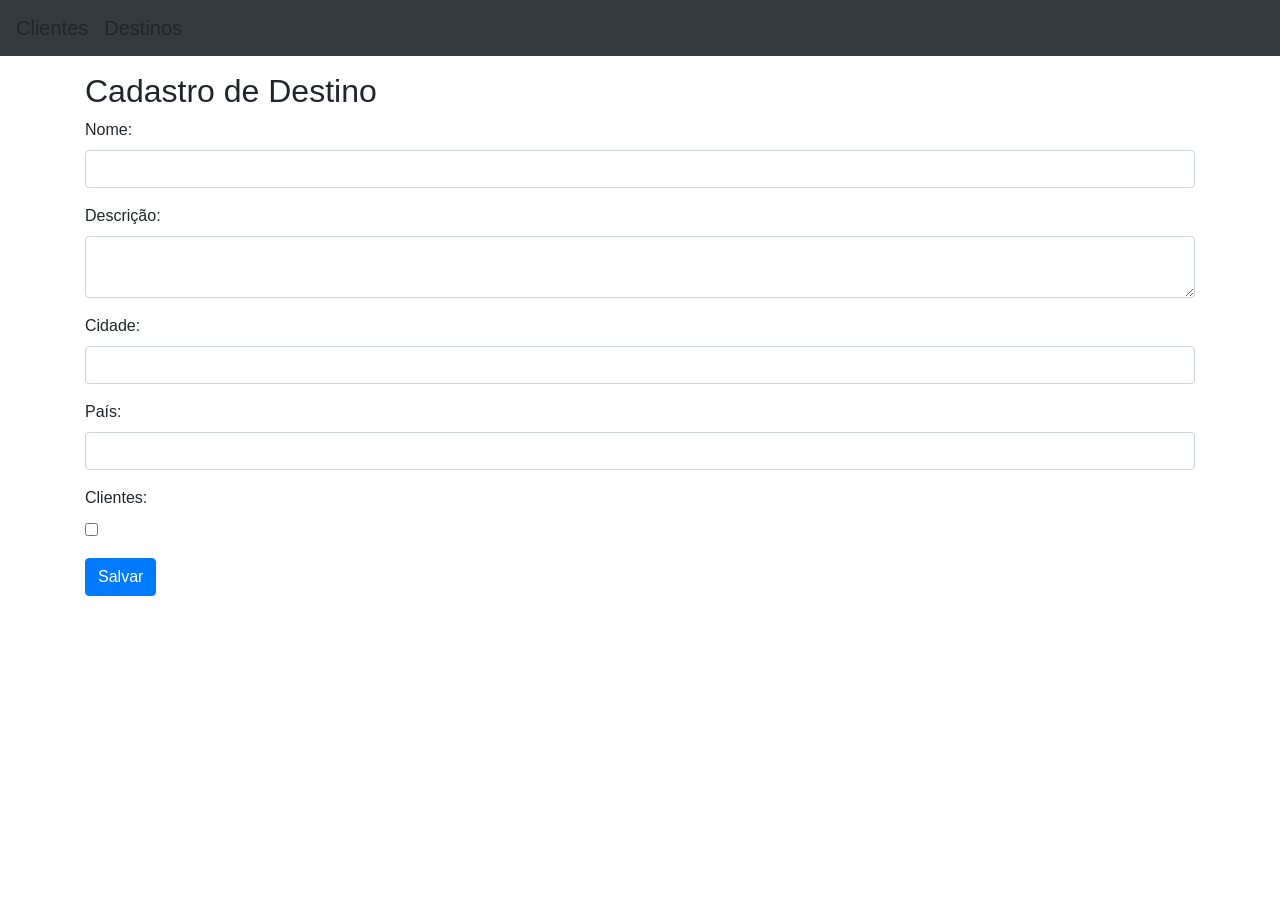
<file: target/classes/templates/destinoForm.html>
<!DOCTYPE html>
<html xmlns:th="http://www.thymeleaf.org">

<head>
    <meta charset="UTF-8">
    <title>Cadastro de Destino</title>
    <!-- Link para o Bootstrap CSS -->
    <link rel="stylesheet" href="https://stackpath.bootstrapcdn.com/bootstrap/4.1.3/css/bootstrap.min.css"
          integrity="sha384-MCw98/SFnGE8fJT3GXwEOngsV7Zt27NXFoaoApmYm81iuXoPkFOJwJ8ERdknLPMO" crossorigin="anonymous">
</head>

<body>
<nav class="navbar navbar-expand-lg navbar-dark bg-dark">
    <a class="navbar-brand" th:href="@{/clientes}">Clientes</a>
    <a class="navbar-brand" th:href="@{/destinos}">Destinos</a>
</nav>

<div class="container mt-3">
    <h2>Cadastro de Destino</h2>
    <form th:action="@{/destinos/adicionar}" th:object="${destino}" method="post">

        <div class="form-group">
            <label for="nome">Nome:</label>
            <input type="text" id="nome" class="form-control" th:field="*{nome}" />
        </div>

        <div class="form-group">
            <label for="descricao">Descrição:</label>
            <textarea id="descricao" class="form-control" th:field="*{descricao}"></textarea>
        </div>

        <div class="form-group">
            <label for="cidade">Cidade:</label>
            <input type="text" id="cidade" class="form-control" th:field="*{cidade}" />
        </div>

        <div class="form-group">
            <label for="pais">País:</label>
            <input type="text" id="pais" class="form-control" th:field="*{pais}" />
        </div>

        <div class="form-group">
            <label>Clientes:</label>
            <div th:each="cliente : ${clientes}" class="form-check">
                <input class="form-check-input" type="checkbox" id="cliente-${cliente.id}"
                       name="clientes" th:value="${cliente.id}"
                       th:checked="${destino.clientes.contains(cliente)}" />
                <label class="form-check-label" th:for="'cliente-' + ${cliente.id}"
                       th:text="${cliente.nome}"></label>
            </div>
        </div>

        <button type="submit" class="btn btn-primary">Salvar</button>
    </form>
</div>

</body>

</html>
</file>
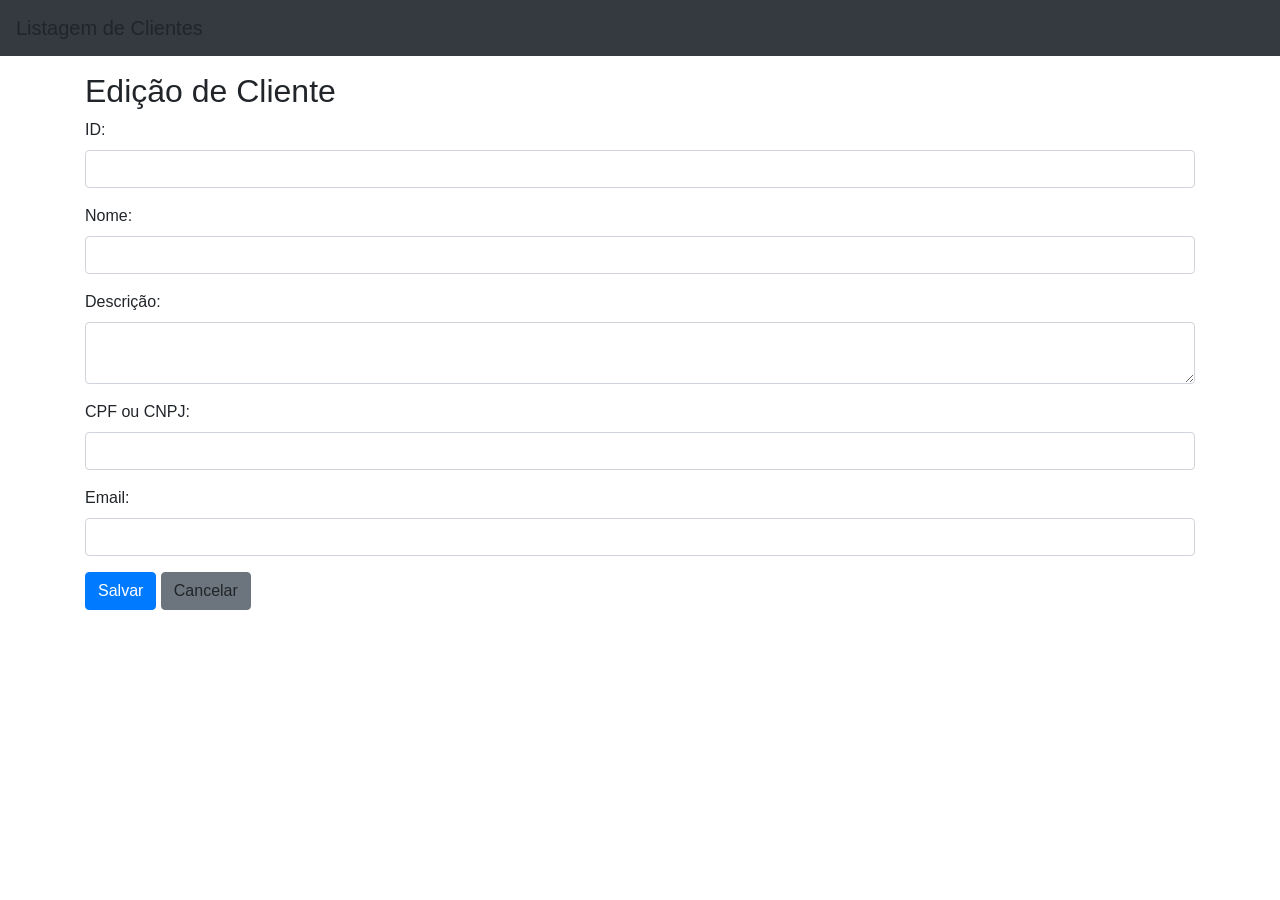
<file: target/classes/templates/editarCliente.html>
<!DOCTYPE html>
<html xmlns:th="http://www.thymeleaf.org">

<head>
    <meta charset="UTF-8">
    <title>Edição de Cliente</title>
    <!-- Link para o Bootstrap CSS -->
    <link rel="stylesheet" href="https://stackpath.bootstrapcdn.com/bootstrap/4.1.3/css/bootstrap.min.css"
          integrity="sha384-MCw98/SFnGE8fJT3GXwEOngsV7Zt27NXFoaoApmYm81iuXoPkFOJwJ8ERdknLPMO" crossorigin="anonymous">
</head>

<body>

<nav class="navbar navbar-expand-lg navbar-dark bg-dark">
    <a class="navbar-brand" th:href="@{/clientes}">Listagem de Clientes</a>
</nav>

<div class="container mt-3">
    <h2>Edição de Cliente</h2>
    <form th:action="@{/clientes/editar/{id}(id=${cliente.id})}" th:object="${cliente}" method="post">

        <div class="form-group">
            <label for="id">ID:</label>
            <input type="text" id="id" class="form-control" th:field="*{id}" th:readonly="readonly"/>
        </div>

        <div class="form-group">
            <label for="nome">Nome:</label>
            <input type="text" id="nome" class="form-control" th:field="*{nome}"/>
        </div>

        <div class="form-group">
            <label for="descricao">Descrição:</label>
            <textarea id="descricao" class="form-control" th:field="*{descricao}"></textarea>
        </div>

        <div class="form-group">
            <label for="cpfOuCnpj">CPF ou CNPJ:</label>
            <input type="text" id="cpfOuCnpj" class="form-control" th:field="*{cpfOuCnpj}"/>
        </div>

        <div class="form-group">
            <label for="email">Email:</label>
            <input type="text" id="email" class="form-control" th:field="*{email}"/>
        </div>

        <!-- Adicione outros campos conforme necessário -->

        <button type="submit" class="btn btn-primary">Salvar</button>
        <a class="btn btn-secondary" th:href="@{/clientes}">Cancelar</a>
    </form>
</div>

</body>

</html>
</file>
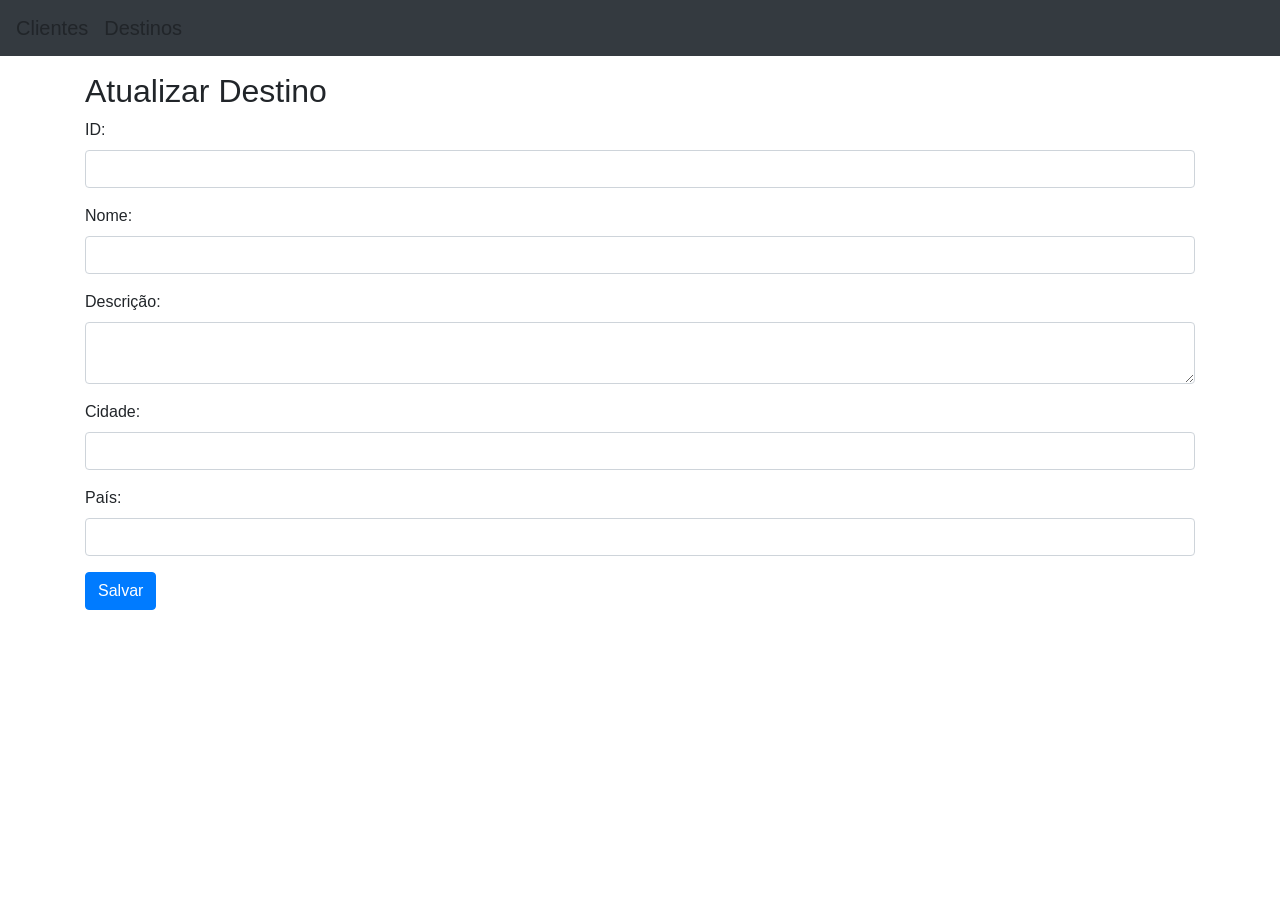
<file: target/classes/templates/editarEmpresa.html>
<!DOCTYPE html>
<html xmlns:th="http://www.thymeleaf.org">

<head>
	<meta charset="UTF-8">
	<title>Atualizar Destino</title>
	<!-- Link para o Bootstrap CSS -->
	<link rel="stylesheet" href="https://stackpath.bootstrapcdn.com/bootstrap/4.1.3/css/bootstrap.min.css"
		  integrity="sha384-MCw98/SFnGE8fJT3GXwEOngsV7Zt27NXFoaoApmYm81iuXoPkFOJwJ8ERdknLPMO" crossorigin="anonymous">
</head>

<body>
<nav class="navbar navbar-expand-lg navbar-dark bg-dark">
	<a class="navbar-brand" th:href="@{/clientes}">Clientes</a>
	<a class="navbar-brand" th:href="@{/destinos}">Destinos</a>
</nav>

<div class="container mt-3">
	<h2>Atualizar Destino</h2>
	<form th:action="@{/destinos/editar/{id}(id=${destino.id})}" th:object="${destino}" method="post">

		<div class="form-group">
			<label for="id">ID:</label>
			<input type="text" id="id" class="form-control" th:field="*{id}" th:readonly="readonly"/>
		</div>

		<div class="form-group">
			<label for="nome">Nome:</label>
			<input type="text" id="nome" class="form-control" th:field="*{nome}"/>
		</div>

		<div class="form-group">
			<label for="descricao">Descrição:</label>
			<textarea id="descricao" class="form-control" th:field="*{descricao}"></textarea>
		</div>

		<div class="form-group">
			<label for="cidade">Cidade:</label>
			<input type="text" id="cidade" class="form-control" th:field="*{cidade}" />
		</div>

		<div class="form-group">
			<label for="pais">País:</label>
			<input type="text" id="pais" class="form-control" th:field="*{pais}" />
		</div>

		<!-- Adicione outros campos conforme necessário -->

		<button type="submit" class="btn btn-primary">Salvar</button>
	</form>
</div>

</body>

</html>
</file>
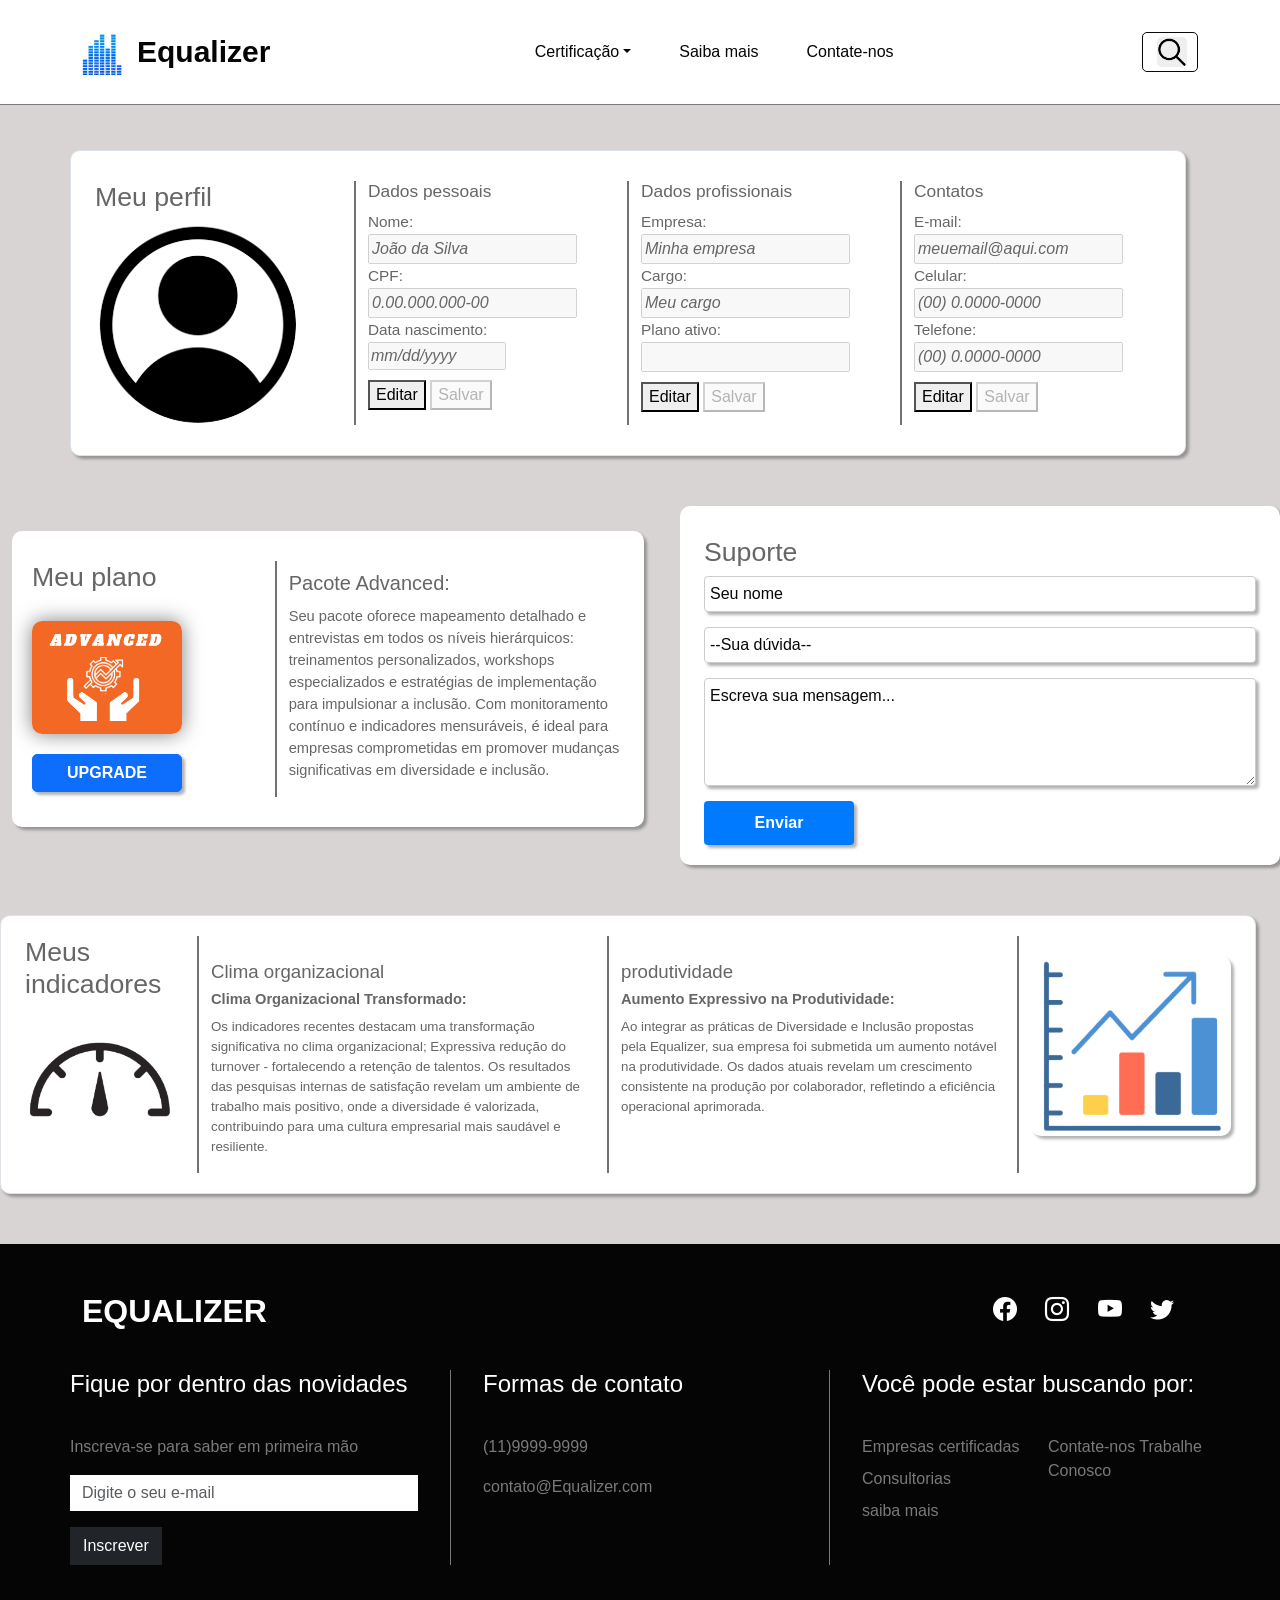
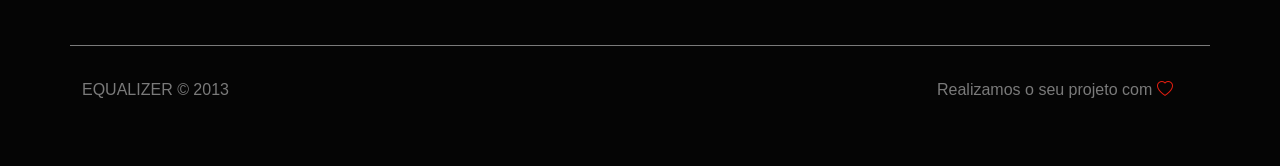
<file: target/classes/static/views/aCliente.html>
<!DOCTYPE html>
<html lang="pt-br">

<head>
    <meta charset="UTF-8" />
    <meta http-equiv="X-UA-Compatible" content="IE=edge" />
    <meta name="viewport" content="width=device-width, initial-scale=1.0" />
    <link rel="shortcut icon" href="img/Webalys-Kameleon.pics-Music-Equalizer.svg" type="image/x-icon" />
    <title>Equalizer</title>
    <!-- Google fonts Lato -->
    <link rel="preconnect" href="https://fonts.googleapis.com" />
    <link rel="preconnect" href="https://fonts.gstatic.com" crossorigin />
    <link href="https://cdn.jsdelivr.net/npm/bootstrap@5.3.1/dist/css/bootstrap.min.css" rel="stylesheet"
        integrity="sha384-4bw+/aepP/YC94hEpVNVgiZdgIC5+VKNBQNGCHeKRQN+PtmoHDEXuppvnDJzQIu9" crossorigin="anonymous" />

    <!-- CSS Bootstrap -->
    <link href="https://cdn.jsdelivr.net/npm/bootstrap@5.0.2/dist/css/bootstrap.min.css" rel="stylesheet"
        integrity="sha384-EVSTQN3/azprG1Anm3QDgpJLIm9Nao0Yz1ztcQTwFspd3yD65VohhpuuCOmLASjC" crossorigin="anonymous" />

    <!-- Bootstrap Icons -->
    <link rel="stylesheet" href="https://cdn.jsdelivr.net/npm/bootstrap-icons@1.10.5/font/bootstrap-icons.css" />

    <!-- CSS do projeto -->
    <link rel="stylesheet" href="../css/styles.css" />
    <link rel="stylesheet" href="../css/acliente.css" />

    <!-- JavaScript Bootstrap -->
    <script src="https://cdn.jsdelivr.net/npm/bootstrap@5.0.2/dist/js/bootstrap.bundle.min.js"
        integrity="sha384-MrcW6ZMFYlzcLA8Nl+NtUVF0sA7MsXsP1UyJoMp4YLEuNSfAP+JcXn/tWtIaxVXM" crossorigin="anonymous">
        </script>

</head>

<body>
    <header>
        <!-- NAVBAR: ================================================================================================================== -->
        <nav class="navbar navbar-expand-lg fixed-top bg-primary-color" id="navbar">
            <div class="container py-3">
                <a class="navbar-brand" href="index.html">
                    <img src="../img/logo 2.png" alt="iMovi" />
                    <span>Equalizer</span>
                </a>

                <!--Botão para alternar a visibilidade do menu de navegação em telas pequenas:====================== -->
                <button class="navbar-toggler" type="button" data-bs-toggle="collapse" data-bs-target="#navbar-items"
                    aria-controls="navbar-items" aria-expanded="false" aria-label="Toggle navigation">
                    <i class="bi bi-list"></i>
                </button>
                <!--Fim - Botão para alternar a visibilidade do menu de navegação em telas pequenas.================ -->

                <div class="collapse navbar-collapse" id="navbar-items">
                    <ul class="navbar-nav me-auto mb-2 mb-lg-0">
                        <li class="navbar nav-item">
                            <a class="nav-link dropdown-toggle" href="#" id="certificacaoDropdown" role="button"
                                data-bs-toggle="dropdown" aria-haspopup="true" aria-expanded="false">Certificação</a>
                            <div id="certificacao" class="dropdown-menu" aria-labelledby="certificacaoDropdown">
                                <!-- <a class="dropdown-item" href="#">Iniciar minha jornada</a> -->
                                <a class="dropdown-item" href="empreCertificadas.html">Empresas certificadas</a>
                            </div>
                        </li>



                        <li class="navbar nav-item">
                            <a class="nav-link" href="saibaM.html">Saiba mais</a>
                        </li>

                        <li class="navbar nav-item">
                            <a class="nav-link" href="contato.html">Contate-nos</a>
                        </li>

                    </ul>

                    <form class="search">
                        <input type="text" placeholder="Pesquisar" class="searchinput">
                        <button type="button" class="searchbutton btn-outline">
                            <i class="ri-search-2-line"></i>
                        </button>
                    </form>
                </div>
            </div>
        </nav>
    </header>

    <main>
        <section id="meusDados" class="container">
            <div class="row container border">
                <div id="perfil" class="col">
                    <h1>Meu perfil </h1>
                    <img src="../img/ligin.png" alt="Foto do perfil">
                </div>
                <div id="perfilTtle" class="col">
                    <h5>Dados pessoais</h5>
                    <form id="formulario">
                        <label for="nome">Nome:</label>
                        <input type="text" id="nome" value="João da Silva" disabled>

                        <label for="cpf">CPF:</label>
                        <input type="text" id="cpf" value="0.00.000.000-00" disabled>

                        <label for="nascimento">Data nascimento:</label>
                        <input type="date" id="nascimento" disabled><br>

                        <button type="button" onclick="habilitarEdicao()">Editar</button>
                        <button type="button" onclick="salvarEdicao()" disabled>Salvar</button>
                    </form>
                </div>
                <div class="col">
                    <h5>Dados profissionais</h5>
                    <form id="formulario">
                        <label for="empresa">Empresa:</label>
                        <input type="text" id="empresa" value="Minha empresa" disabled>

                        <label for="cargo">Cargo:</label>
                        <input type="text" id="cargo" value="Meu cargo" disabled>

                        <label for="plano">Plano ativo:</label>
                        <input type="text" id="plano" disabled>

                        <button type="button" onclick="habilitarEdicao()">Editar</button>
                        <button type="button" onclick="salvarEdicao()" disabled>Salvar</button>
                    </form>
                </div>
                <div class="col">
                    <h5>Contatos</h5>
                    <form id="formulario">
                        <label for="email">E-mail:</label>
                        <input type="email" id="email" value="meuemail@aqui.com" disabled>

                        <label for="celular">Celular:</label>
                        <input type="tel" id="celular" value="(00) 0.0000-0000" disabled>

                        <label for="telefone">Telefone:</label>
                        <input type="tel" id="telefone" value="(00) 0.0000-0000" disabled>

                        <button type="button" onclick="habilitarEdicao()">Editar</button>
                        <button type="button" onclick="salvarEdicao()" disabled>Salvar</button>
                    </form>
                </div>
            </div>
        </section>

        <section id="planoChamado" class="container-fluid">
            <div class="row">
                <div class="col">
                    <div class="row container">
                        <div id="planoBl1" class="col">
                            <div class="row">
                                <div class="col">
                                    <h1>Meu plano</h1>
                                    <img src="../img/planoAcliente.png" alt="Ícone do plano.">
                                    <a href="jornada.html#planos" class="btn btn-primary">UPGRADE</a>
                                </div>
                                <div class="col-md-7">
                                    <h6>Pacote Advanced:</h6>
                                    <p>Seu pacote oforece mapeamento detalhado e entrevistas em todos os níveis
                                        hierárquicos: treinamentos personalizados, workshops especializados e
                                        estratégias de implementação para impulsionar a inclusão. Com monitoramento
                                        contínuo e indicadores mensuráveis, é ideal para empresas comprometidas em
                                        promover mudanças significativas em diversidade e inclusão.</p>
                                </div>
                            </div>
                        </div>
                    </div>
                </div>
                <div id="planoBl2" class="col">
                    <div class="container">
                        <h1>Suporte</h1>
                        <form action="#" method="post">
                            <input type="text" id="nome" name="nome" placeholder="Seu nome" required>

                            <input type="text" id="assunto" name="assunto" placeholder="--Sua dúvida--" required>

                            <textarea id="mensagem" name="mensagem" rows="4" placeholder="Escreva sua mensagem..."
                                required></textarea>

                            <button type="submit">Enviar</button>
                        </form>
                    </div>
                </div>
            </div>
        </section>

        <section id="meusIndicadores" class="container-fluid">
            <div class="row container-fluid border">
                <div id="titulo" class="col">
                    <h1>Meus indicadores</h1>
                    <img id="indicador" src="../img/indicador.png" alt="Indicador">
                </div>
                <div id="clima" class="col col-md-4">
                    <h5>Clima organizacional</h5>
                    <h6>Clima Organizacional Transformado:</h6>
                    <p>Os indicadores recentes destacam uma transformação significativa no clima organizacional; Expressiva redução do turnover - fortalecendo a retenção de talentos. Os resultados das pesquisas internas de satisfação revelam um ambiente de trabalho mais positivo, onde a diversidade é valorizada, contribuindo para uma cultura empresarial mais saudável e resiliente.</p>
                </div>
                <div id="produtividade" class="col col-md-4">
                    <h5>produtividade</h5>
                    <h6>Aumento Expressivo na Produtividade:</h6>
                    <p>Ao integrar as práticas de Diversidade e Inclusão propostas pela Equalizer, sua empresa foi submetida um aumento notável na produtividade. Os dados atuais revelam um crescimento consistente na produção por colaborador, refletindo a eficiência operacional aprimorada.</p>
                </div>
                <div class="col">
                    <img id="grafico" src="../img/grafico.png" alt="Gráfico ascendente.">
                </div>
            </div>
        </section>
    </main>

    <!-- FOOTER -->
    <footer class="container-fluid bg-dark-color" id="footer">
        <div class="container">
            <div class="row">
                <!-- FOOTER TOP -->
                <div class="col-12" id="footer-top">
                    <div class="row justify-content-between">
                        <div class="col-4">
                            <h2>
                                <b> EQUALIZER </b>
                            </h2>
                        </div>
                        <div class="col-4" id="social-icons">
                            <a href="error.html"><i class="bi bi-facebook"></i></a>
                            <a href="error.html"><i class="bi bi-instagram"></i></a>
                            <a href="error.html"><i class="bi bi-youtube"></i></a>
                            <a href="error.html"><i class="bi bi-twitter"></i></a>
                        </div>
                    </div>
                </div>
                <!-- FOOTER DETAILS -->
                <div class="col-12" id="footer-details">
                    <div class="row">
                        <div class="col-12 col-md-4" id="news-container">
                            <h4>Fique por dentro das novidades</h4>
                            <p class="secondary-color">
                                Inscreva-se para saber em primeira mão
                            </p>
                            <form>
                                <div class="mb-3">
                                    <input type="email" class="form-control" placeholder="Digite o seu e-mail" />
                                </div>
                                <button class="btn btn-dark">Inscrever</button>
                            </form>
                        </div>
                        <div class="col-12 col-md-4" id="contact-container">
                            <h4>Formas de contato</h4>
                            <p class="secondary-color">(11)9999-9999</p>
                            <p class="secondary-color">contato@Equalizer.com</p>
                        </div>
                        <div class="col-12 col-md-4" id="links-container">
                            <div class="row">
                                <h4>Você pode estar buscando por:</h4>
                                <div class="col-6">
                                    <ul class="list-unstyled">
                                        <li>
                                            <a href="empreCertificadas.html" class="secondary-color">Empresas
                                                certificadas</a>
                                        </li>
                                        <li>
                                            <a href="error.html" class="secondary-color">Consultorias</a>
                                        </li>
                                        <li>
                                            <a href="saibaM.html" class="secondary-color">saiba mais</a>
                                        </li>
                                    </ul>
                                </div>
                                <div class="col-6">
                                    <ul class="list-unstyled">
                                        <li>
                                            <a href="contato.html" class="secondary-color">Contate-nos</a>

                                            <a href="error.html" class="secondary-color">Trabalhe Conosco</a>
                                        </li>
                                    </ul>
                                </div>
                            </div>
                        </div>
                    </div>
                </div>
                <!-- FOOTER BOTTOM -->
                <div class="col-12" id="footer-bottom">
                    <div class="row justify-content-between">
                        <div class="col-12 col-md-3">
                            <p class="secondary-color">EQUALIZER &copy; 2013</p>
                        </div>
                        <div class="col-12 col-md-3">
                            <p class="secondary-color">
                                Realizamos o seu projeto com
                                <i class="bi bi-heart"></i>
                            </p>
                        </div>
                    </div>
                </div>
            </div>
        </div>
    </footer>



</body>

</html>
</file>
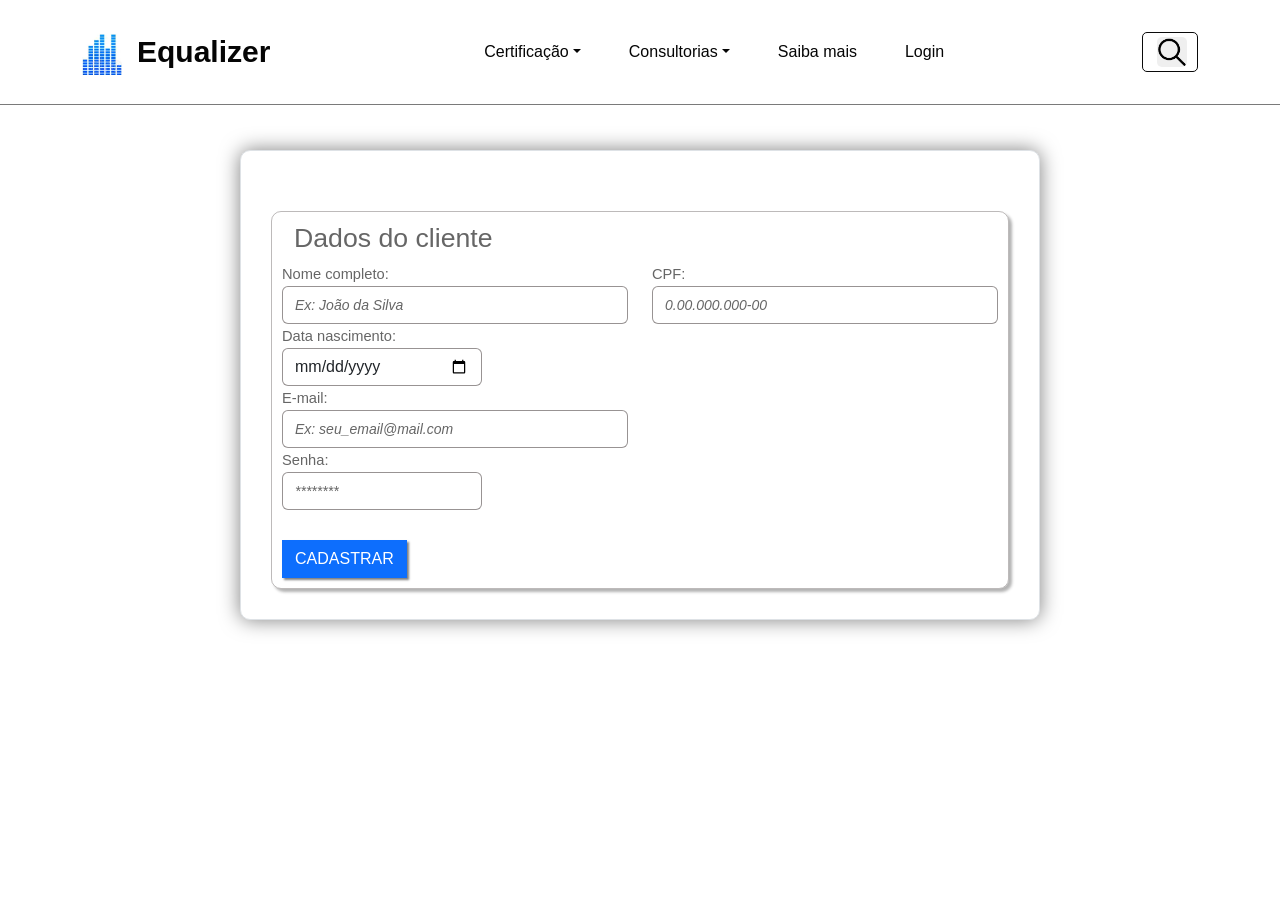
<file: target/classes/static/views/cadastro.html>
<!DOCTYPE html>
<html lang="pt-br">

<head>
  <meta charset="UTF-8" />  <meta http-equiv="X-UA-Compatible" content="IE=edge" />
  <meta name="viewport" content="width=device-width, initial-scale=1.0" />
  <link rel="shortcut icon" href="img/Webalys-Kameleon.pics-Music-Equalizer.svg" type="image/x-icon" />
  <title>Equalizer</title>
  <!-- Google fonts Lato -->
  <link rel="preconnect" href="https://fonts.googleapis.com" />
  <link rel="preconnect" href="https://fonts.gstatic.com" crossorigin />
  <link href="https://cdn.jsdelivr.net/npm/bootstrap@5.3.1/dist/css/bootstrap.min.css" rel="stylesheet"
    integrity="sha384-4bw+/aepP/YC94hEpVNVgiZdgIC5+VKNBQNGCHeKRQN+PtmoHDEXuppvnDJzQIu9" crossorigin="anonymous" />

  <!-- CSS Bootstrap -->
  <link href="https://cdn.jsdelivr.net/npm/bootstrap@5.0.2/dist/css/bootstrap.min.css" rel="stylesheet"
    integrity="sha384-EVSTQN3/azprG1Anm3QDgpJLIm9Nao0Yz1ztcQTwFspd3yD65VohhpuuCOmLASjC" crossorigin="anonymous" />

  <!-- Bootstrap Icons -->
  <link rel="stylesheet" href="https://cdn.jsdelivr.net/npm/bootstrap-icons@1.10.5/font/bootstrap-icons.css" />

  <!-- CSS do projeto -->
  <link rel="stylesheet" href="../css/styles.css" />
  <link rel="stylesheet" href="../css/cadastro.css" />

  <!-- JavaScript Bootstrap -->
  <script src="https://cdn.jsdelivr.net/npm/bootstrap@5.0.2/dist/js/bootstrap.bundle.min.js"
    integrity="sha384-MrcW6ZMFYlzcLA8Nl+NtUVF0sA7MsXsP1UyJoMp4YLEuNSfAP+JcXn/tWtIaxVXM" crossorigin="anonymous">
    </script>

</head>

<body>
  <header>
    <!-- NAVBAR: ================================================================================================================== -->
    <nav class="navbar navbar-expand-lg fixed-top bg-primary-color" id="navbar">
      <div class="container py-3">
        <a class="navbar-brand" href="../index.html">
          <img src="../img/logo 2.png" alt="iMovi" />
          <span>Equalizer</span>
        </a>

        <!--Botão para alternar a visibilidade do menu de navegação em telas pequenas:====================== -->
        <button class="navbar-toggler" type="button" data-bs-toggle="collapse" data-bs-target="#navbar-items"
          aria-controls="navbar-items" aria-expanded="false" aria-label="Toggle navigation">
          <i class="bi bi-list"></i>
        </button>
        <!--Fim - Botão para alternar a visibilidade do menu de navegação em telas pequenas.================ -->

        <div class="collapse navbar-collapse" id="navbar-items">
          <ul class="navbar-nav me-auto mb-2 mb-lg-0">
            <li class="navbar nav-item">
              <a class="nav-link dropdown-toggle" href="#" id="certificacaoDropdown" role="button"
                data-bs-toggle="dropdown" aria-haspopup="true" aria-expanded="false">Certificação</a>
              <div id="certificacao" class="dropdown-menu" aria-labelledby="certificacaoDropdown">
                <a class="dropdown-item" href="../html/jornada.html">Iniciar minha jornada</a>
                <a class="dropdown-item" href="../html/empreCertificadas.html">Empresas certificadas</a>
              </div>
            </li>

            <li class="navbar nav-item">
              <a class="nav-link dropdown-toggle" href="#" id="consultoriasDropdown" role="button"
                data-bs-toggle="dropdown" aria-haspopup="true" aria-expanded="false">Consultorias</a>
              <div class="dropdown-menu" aria-labelledby="consultoriasDropdown">
                <a class="dropdown-item" href="../html/mConsult.html">Minha consultoria</a>
                <a class="dropdown-item" href="../html/aConsult.html">Agendar consultoria</a>
              </div>
            </li>

            <li class="navbar nav-item">
              <a class="nav-link" href="../html/saibaM.html">Saiba mais</a>
            </li>

            <li class="navbar nav-item">
              <a class="nav-link" href="../html/login.html">Login</a>
            </li>
          </ul>

          <form class="search">
            <input type="text" placeholder="Pesquisar" class="searchinput">
            <button type="button" class="searchbutton btn-outline">
              <i class="ri-search-2-line"></i>
            </button>
          </form>
        </div>
      </div>
    </nav>
    <!--Fim - NAVBAR: ============================================================================================================= -->
  </header>

  <main>
    <section>
      <div id="formAvaliador" class="container border">
        <div id="cliente-form" class="container">
          <form>
            <div class="tituloForm">
              <h1 class="container">Dados do cliente</h1>
              <div class="row">
                <div class="col">
                  <div class="form-group">
                    <label for="nome">Nome completo:</label>
                    <input type="text" class="form-control" id="nome" placeholder="Ex: João da Silva" required>
                  </div>

                  <div class="form-group">
                    <label for="nascimento">Data nascimento:</label>
                    <input type="date" class="form-control" id="nascimento" required>
                  </div>

                  <div class="form-group">
                    <label for="email">E-mail:</label>
                    <input type="email" class="form-control" id="email" placeholder="Ex: seu_email@mail.com" required>
                  </div>

                  <div class="form-group">
                    <label for="senha">Senha:</label>
                    <input type="password" class="form-control" id="senha" placeholder="********" required>
                  </div>

                  <button id="btn-cadastro-cliente" type="submit" class="btn btn-primary">CADASTRAR</button>
                </div>
                <div class="col">
                  <div class="form-group">
                    <label for="cpf">CPF:</label>
                    <input type="text" class="form-control" id="cpf" placeholder="0.00.000.000-00" required>
                  </div>

                  


                </div>
              </div>
            </div>
          </form>
        </div>

        
          
        </div>
      </div>
    </section>
  </main>

  

  
</body>
</html>
</file>
<file: target/classes/static/css/styles.css>
* {
  font-family: 'Lato', sans-serif;
}

.bg-primary-color {
  background-color: #fff;
}

.bg-secondary-color {
  background-color: #ece8e2;
}

.bg-dark-color {
  background-color: #050505;
}

.primary-color {
  color: #050505;
}

.secondary-color {
  color: #7a7a7a;
}

/* NAVBAR */
#navbar {
  border-bottom: 1px solid #7a7a7a;
}

#navbar a {
  color: #050505;
}

#navbar a:hover {
  color: #7a7a7a;
}

#navbar .active {
  border-bottom: 1px solid #050505;
}

.navbar-brand {
  display: flex;
}

.navbar-brand img {
  width: 40px;
}

.navbar-brand span {
  font-weight: 700;
  font-size: 1.5em;
  margin-left: 0.5em;
}

#navbar-items .navbar-nav {
  display: flex;
  justify-content: center;
  width: 100%;
}

#navbar-items .nav-item {
  margin: 0 1em;
}
/* 
#navbar-items #certificacao .dropdown-item {
  position: relative;
  width: 10px;
  margin-left: 200px;
} */
/*===================================================================================================================================*/

/*Buscar mágico: */
.search {
  display: inline-flex;
  align-items:center;
  color: #fff;
  padding: 10px;
  height: 40px;
  border-radius: 5px;
  border: 1px solid #0a0a0a;
}

.searchinput {
  width: 0; /*Define a largura inicial como 0 pixels.*/
  transition: width 0.5s; /*Adiciona uma transição suave de 0.5 segundos para a propriedade 'width '(aumento de tamanho do input)*/
  background: transparent;
  border: none; 
  outline: none;
}

/*Executa uma ação quando o input estiver em 'foco' atraves do cursor*/
.search:focus-within input {
  width: 150px;
}

::placeholder {
  color: #080808;
}

.searchbutton {
  background-image: url('../img/lupa.png');
  background-position: center; /* Centraliza a imagem */
  background-size: contain; /* Garante que a imagem caiba dentro do botão */
  background-repeat: no-repeat; /* Evita a repetição da imagem */
  display: grid;
  place-items: center;
  width: 30px;
  height: 30px;
  border: none;
  border-radius: 5px;
  cursor: pointer;
  transition: color 0.25s;
}
/*Fim - Buscar mágico. */
/*===================================================================================================================================*/

/* SLIDER */
#slider {
  margin-top: 8em;
  margin-bottom: 1em;
}

#slider .carousel-caption {
  bottom: 3em;
}

#slider .carousel-caption h5 {
  font-size: 2.5em;
  text-shadow: #000 2px 2px;
}

.btn {
  border-radius: 0;
}

#slider .btn {
  padding: 0.3em 0.8em;
  font-size: 1em;
  margin-top: 1em;
}

.carousel-control-prev,
.carousel-control-next {
  opacity: 0.7;
}

.carousel-control-prev i,
.carousel-control-next i {
  color: #111;
  font-size: 3em;
}

.carousel-indicators [data-bs-target] {
  background-color: #222;
  opacity: 0.8;
}

.carousel-indicators .active {
  background-color: #000;
}

@media (min-width: 768px) {
  #slider .carousel-caption {
    bottom: 15em;
  }
  #slider .carousel-caption h5 {
    font-size: 4em;
    text-shadow: #000 2px 3px;
  }
  #slider .btn {
    padding: 0.6em 1.6em;
    font-size: 1.2em;
    margin-top: 1em;
  }
  .carousel-indicators {
    bottom: 7em;
  }
}

/* MINI BANNERS */
#mini-banners {
  margin-bottom: 4em;
}

#mini-banners .card {
  padding: 2em 0.3em;
  border-radius: 0;
}

#mini-banners i {
  font-size: 4em;
}

#mini-banners .card-title {
  margin-bottom: 1.5em;
}

#mini-banners .btn {
  margin-top: 1.5em;
  padding: 0.6em 1.2em;
}

#mini-banners .card {
  margin-bottom: 1em;
}

@media (min-width: 768px) {
  #mini-banners {
    margin-top: -6em;
  }
}

/* DESTAQUES */
#featured-container {
  margin-bottom: 4em;
}


.title {
  font-size: 1.75em;
  margin-bottom: 0.4em;
  position: relative;
}

.title:before {
  width: 75px;
  border-top: 4px solid #7a7a7a;
  content: '';
  position: absolute;
  bottom: 2em;
}

#featured-images {
  margin-top: 2em;
}

#featured-images .col-md-4 {
  position: relative;
  cursor: pointer;
}

#featured-images .col-md-4:hover > .banner-content {
  opacity: 0.8;
}



#featured-images .banner-content , #featured-images5 {
  position: absolute;
  display: flex;
  
  top: 0;
  left: 0;
  height: 100%;
  width: 100%;
  background-color: #fff;
  display: flex;
  align-items: center;
  justify-content: center;
  flex-direction: column;
  opacity: 0.6;
  transition: 0.5s;
  
}

@media (min-width: 768px) {
  .title {
    font-size: 2.4em;
  }

  .title:before {
    bottom: 1.5em;
  }

  #featured-images .banner-content {
    opacity: 0;
  }
}

/* INFO */
#info-content {
  margin-bottom: 4em;
  padding: 4em 1em;
}

#info-numbers {
  margin: 1.5em 0;
}

#info-banner {
  align-items: center;
  display: flex;
  margin-bottom: 2.5em;
}

#info-numbers h3 {
  font-size: 3em;
}

@media (min-width: 768px) {
  #info-content {
    padding: 3.5em;
  }
}

/* FOOTER TOP */
#footer {
  padding: 3em 2em;
}

#footer-top {
  margin-bottom: 2em;
}

#footer-top,
#footer-top i {
  color: #fff;
}

#social-icons {
  text-align: right;
}

#social-icons i {
  margin-right: 1em;
  font-size: 1.5em;
  cursor: pointer;
}

#social-icons i:hover {
  color: #7a7a7a;
}

/* FOOTER DETAILS */
#footer-details {
  margin-bottom: 3em;
}

#news-container,
#contact-container,
#links-container {
  padding: 0;
  border: 0;
  margin-bottom: 2em;
}

#footer-details h4 {
  color: #fff;
  margin-bottom: 1.5em;
}

#news-container input {
  border-radius: 0;
  border: none;
}

#links-container li {
  margin-bottom: 0.5em;
}

#links-container a {
  text-decoration: none;
}

#links-container a:hover {
  color: #fff;
}

/* FOOTER BOTTOM */
#footer-bottom {
  border-top: 1px solid #7a7a7a;
  padding-top: 2em;
}

#footer-bottom i {
  color: #e61e10;
}

@media (min-width: 768px) {
  #news-container {
    padding-right: 2em;
  }

  #contact-container {
    padding: 0 2em;
    border-left: 1px solid #7a7a7a;
    border-right: 1px solid #7a7a7a;
  }

  #links-container {
    padding-left: 2em;
  }
}

.principal {
  display: flex;
  flex-direction: column;
 
 margin: auto;
}


.descricao {

  margin-top: 50px;

}

.selo {

margin-bottom: 12%;
width: 15%;

float: right;
justify-content: space-evenly;
}





.f02 {
  margin-top: 50px;
position: relative;
left: 150px;

  width: 60%;
 
  
}

.descricao {

text-align: justify;
}
</file>
<file: target/classes/static/css/acliente.css>
@charset "UTF-8";

body {
    background-color: rgba(182, 175, 175, 0.534);
}

main {
    margin-top: 150px;
}

/* 1ª Section: */
#meusDados .row{
    border-radius: 10px;
    background-color: #fff;
    box-shadow: 3px 3px 3px rgba(0, 0, 0, .3);
}

#meusDados .col{
    margin: 30px auto 30px auto;
    border-right: 2px solid #413f3fbd;
    padding-right: 15px;
}

#meusDados .col:last-child {
    border-right: none;
  }

#meusDados #perfil h1 {
    font-size: 20pt;
    font-family: 'Lucida Sans', 'Lucida Sans Regular', 'Lucida Grande', 'Lucida Sans Unicode', Verdana, sans-serif;
    color: #666666;
}

#meusDados h5 {
    font-size: 13pt;
    font-family: 'Lucida Sans', 'Lucida Sans Regular', 'Lucida Grande', 'Lucida Sans Unicode', Verdana, sans-serif;
    color: #666666;
}

#meusDados form label {
    font-size: 11.5pt;
    font-family: 'Lucida Sans', 'Lucida Sans Regular', 'Lucida Grande', 'Lucida Sans Unicode', Verdana, sans-serif;
    color: #666666;
}

#meusDados form input {
    font-style: italic;
    font-size: 12pt;
    font-family: 'Lucida Sans', 'Lucida Sans Regular', 'Lucida Grande', 'Lucida Sans Unicode', Verdana, sans-serif;
    color: #666666;
}

#meusDados form button {
    margin: 10px auto;
}
/*Fim - 1ª Section. */
/* ============================================================================================================================== */

/* 2ª Section: */
#planoChamado {
    margin-top: 50px;
}

#planoChamado #planoBl1 {
    margin-top: 25px;
    padding: 30px 20px;
    border-radius: 10px;
    background-color: #fff;
    box-shadow: 3px 3px 3px rgba(0, 0, 0, .3);
}

#planoChamado #planoBl1 .col {
    border-right: 2px solid #413f3fbd;
    padding-right: 15px;
}

#planoChamado #planoBl1 .col:last-child {
    border-right: none;
}


#planoChamado #planoBl1 h1 {
    font-size: 20pt;
    font-family: 'Lucida Sans', 'Lucida Sans Regular', 'Lucida Grande', 'Lucida Sans Unicode', Verdana, sans-serif;
    color: #666666;
}
#planoChamado #planoBl1 h6 {
    margin-top: 10px;
    font-size: 15pt;
    font-family: 'Lucida Sans', 'Lucida Sans Regular', 'Lucida Grande', 'Lucida Sans Unicode', Verdana, sans-serif;
    color: #666666;
}

#planoChamado #planoBl1 img {
   margin-top: 20px;
   width: 150px;
   border-radius: 10px;
   box-shadow: 0 0 20px rgba(0, 0, 0, 0.5);
}

#planoChamado #planoBl1 a {
   margin-top: 20px;
   width: 150px;
   border-radius: 5px;
   box-shadow: 3px 3px 3px rgba(0, 0, 0, .3);
   font-weight: bold;
}

#planoChamado #planoBl1 p {
    margin-top: 10px;
    /* width: 250px; */
    font-size: 11pt;
    font-family: 'Lucida Sans', 'Lucida Sans Regular', 'Lucida Grande', 'Lucida Sans Unicode', Verdana, sans-serif;
    color: #666666;
 }

 #planoChamado #planoBl2 {
    max-width: 600px;
    padding-bottom: 20px;
    border-radius: 10px;
    background-color: #fff;
    box-shadow: 3px 3px 3px rgba(0, 0, 0, .3);
}

#planoChamado #planoBl2 h1 {
    margin-top: 30px;
    font-size: 20pt;
    font-family: 'Lucida Sans', 'Lucida Sans Regular', 'Lucida Grande', 'Lucida Sans Unicode', Verdana, sans-serif;
    color: #666666;
}

#planoBl2 form {
    display: flex;
    flex-direction: column;
}

#planoBl2 input{
    padding: 5px;
    margin-bottom: 15px;
    border: 1px solid #ccc;
    border-radius: 4px;
    box-shadow: 3px 3px 3px rgba(0, 0, 0, .3);
}

#planoBl2 textarea{
    padding: 5px;
    margin-bottom: 15px;
    border: 1px solid #ccc;
    border-radius: 4px;
    box-shadow: 3px 3px 3px rgba(0, 0, 0, .3);
}

#planoBl2 button {
    width: 150px;
    background-color: #007BFF; 
    color: #fff; 
    padding: 10px;
    border: none;
    border-radius: 4px;
    cursor: pointer;
    font-weight: bold;
    box-shadow: 3px 3px 3px rgba(0, 0, 0, .3);
}

#planoBl2 button:hover {
    background-color: #0056b3; /* Cor de fundo azul mais escura ao passar o mouse */
}

/*Fim - 2ª Section. */
/* ============================================================================================================================== */

/* 2ª Section: */
#meusIndicadores {
    margin-top: 50px;
}

#meusIndicadores .row {
    padding-bottom: 20px;
    border-radius: 10px;
    background-color: #fff;
    box-shadow: 3px 3px 3px rgba(0, 0, 0, .3);
}

#meusIndicadores .col {
    margin-top: 20px;
}

#meusIndicadores #titulo, #clima, #produtividade {
    border-right: 2px solid #413f3fbd;
    padding-right: 15px;
}

#meusIndicadores h1 {
    font-size: 20pt;
    font-family: 'Lucida Sans', 'Lucida Sans Regular', 'Lucida Grande', 'Lucida Sans Unicode', Verdana, sans-serif;
    color: #666666;
}

#meusIndicadores h5 {
    margin-top: 25px;
    font-size: 14pt;
    font-family: 'Lucida Sans', 'Lucida Sans Regular', 'Lucida Grande', 'Lucida Sans Unicode', Verdana, sans-serif;
    color: #666666;
}

#meusIndicadores h6 {
    font-size: 11pt;
    font-weight: bold;
    color: #666666;
}

#meusIndicadores p {
    font-size: 10pt;
    color: #666666;
}

#meusIndicadores img#grafico {
    margin-top: 20px;
    width: 200px;
    box-shadow: 3px 3px 3px rgba(0, 0, 0, .3);
    border-radius: 10px;
}

#meusIndicadores img#indicador {
    margin-top: 30px;
    width: 150px;
}
/*Fim - 2ª Section. */
/* ============================================================================================================================== */

footer {
    margin-top: 50px;
}
</file>
<file: target/classes/static/css/cadastro.css>
@charset "UTF-8";

main {
    margin-top: 150px;
}

/* Section: */
#formAvaliador {
    /* margin-top: 30px; */
    padding: 30px;
    max-width: 800px;
    /* height: 600px; */
    border-radius: 10px;
    background-color: #ffffff;
    box-shadow: 0 0 20px rgba(0, 0, 0, 0.5);
 }

 #formAvaliador input#nascimento, #senha, #conSenha {
    max-width: 200px;

 }

 #formAvaliador #cliente-form, #pagamento-form, #reserva-form, #consulta-form {
    margin-top: 30px;
    border-radius: 10px;
    padding: 10px;
    border: solid 1px rgba(109, 103, 103, 0.452);
    box-shadow: 3px 3px 3px rgba(0, 0, 0, .3);
 }

 .tituloForm h1 {
    font-size: 20pt;
    font-family: 'Lucida Sans', 'Lucida Sans Regular', 'Lucida Grande', 'Lucida Sans Unicode', Verdana, sans-serif;
    color: #666666;
 }

 .form-group label {
    font-size: 11pt;
    font-family: 'Lucida Sans', 'Lucida Sans Regular', 'Lucida Grande', 'Lucida Sans Unicode', Verdana, sans-serif;
    color: #666666;
 }

 .form-group input {
   border-color: rgba(109, 103, 103, 0.705);
}

.form-group input#telefone, #consulta-id {
   width: 200px;
}

 .form-group ::placeholder {
    font-size: 10.5pt;
    font-style: italic;
    font-family: 'Lucida Sans', 'Lucida Sans Regular', 'Lucida Grande', 'Lucida Sans Unicode', Verdana, sans-serif;
    color: #666666;
 }

#formAvaliador .btn-primary, .btn-danger {
   margin-top: 30px;
   box-shadow: 2px 2px 2px rgba(0, 0, 0, .5);
 }
 /*Fim - Section. */
 /* ============================================================================================================================== */
</file>
